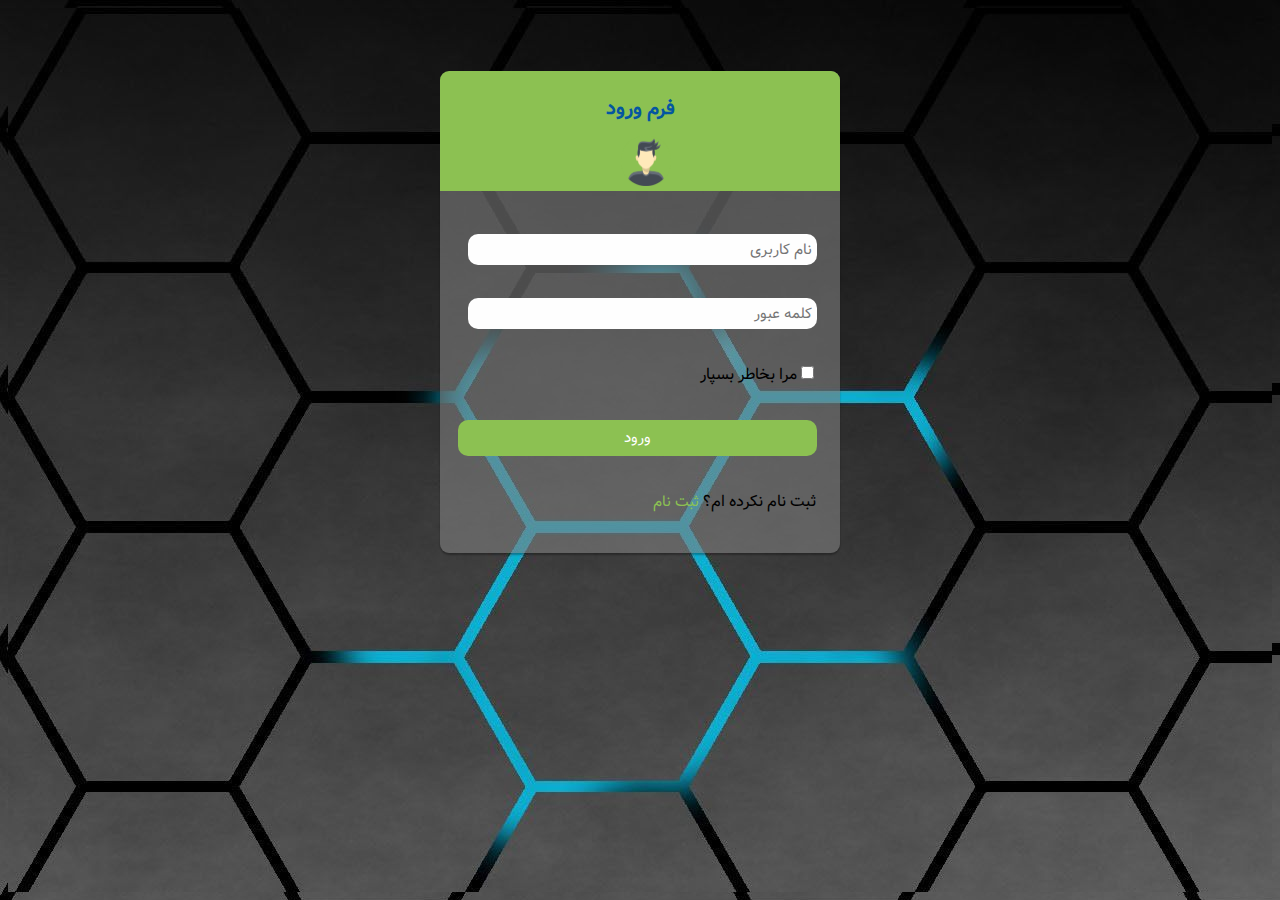
<file: login.html>
<html lang="en">
  <head>
    <meta charset="UTF-8" />
    <meta http-equiv="X-UA-Compatible" content="IE=edge" />
    <meta name="viewport" content="width=device-width, initial-scale=1.0" />
    <link rel="stylesheet" href="css/login-style.css" type="text/css" />
    <script src="js/script.js"></script>
    <title>Document</title>
  </head>
  <body>
    <br /><br />
    <div class="login-card">
      <div class="login-head">
        <h1>فرم ورود</h1>
        <img src="img/avatar.png" alt="logo" class="avatar" />
      </div>
      <div class="log-body" dir="rtl">
        <form action="#" method="GET">
          <table width="200" border="0" align="center">
            <tr>
              <td>
                <input
                  type="text"
                  name="loginid"
                  class="log-user"
                  id="username"
                  placeholder="نام کاربری"
                />
              </td>
            </tr>
            <tr>
              <td>&nbsp;</td>
            </tr>
            <tr>
              <td>
                <input
                  type="password"
                  name="pass"
                  class="log-pass"
                  id="password"
                  placeholder="کلمه عبور"
                />
              </td>
            </tr>
            <tr>
              <td>&nbsp;</td>
            </tr>
            <tr>
              <td>
                <input
                  type="checkbox"
                  name="remmeber"
                  value="Remmeber Mex"
                />مرا بخاطر بسپار
              </td>
            </tr>
            <tr>
              <td>&nbsp;</td>
            </tr>
            <td>
              <input
                type="button"
                name="login"
                class="login-submit"
                value="ورود"
                id="submit"
                onclick="validate()"
              />
            </td>
            <tr>
              <td>&nbsp;</td>
            </tr>
            <tr>
              <td>
                ثبت نام نکرده ام؟
                <a href="index.html" rel="register"> ثبت نام </a>
              </td>
            </tr>
          </table>
        </form>
      </div>
    </div>
  </body>
</html>
</file>
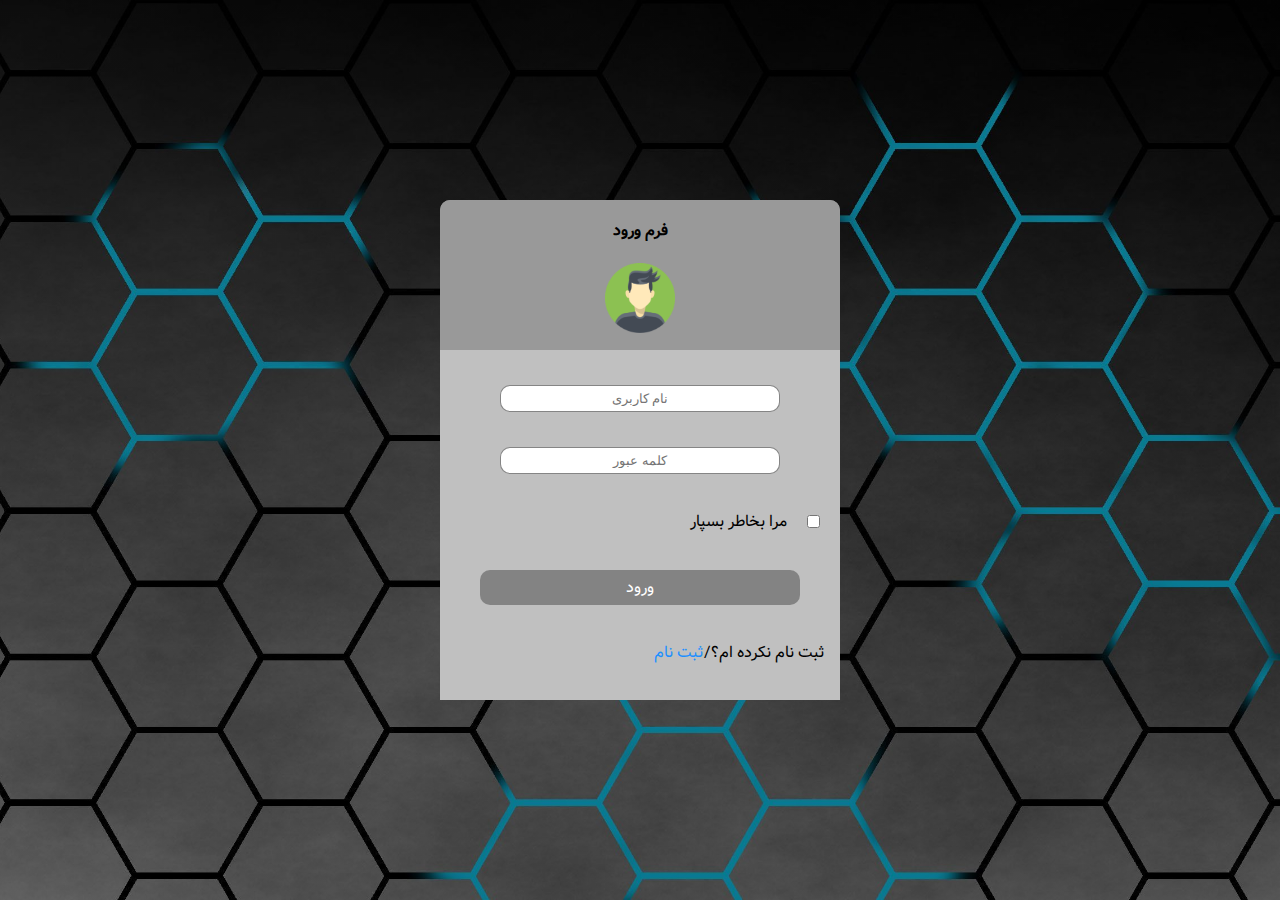
<file: login2.html>
<!DOCTYPE html>
<html lang="en">
  <head>
    <meta charset="UTF-8" />
    <meta http-equiv="X-UA-Compatible" content="IE=edge" />
    <meta name="viewport" content="width=device-width, initial-scale=1.0" />
    <title>lohin page</title>
    <style>
      @font-face {
        font-family: "vazir";
        src: url("../fonts/Vazir.eot");
        src: url("../fonts/Vazir.eot#iefix") format("embedded-opentype"),
          url("../fonts/Vazir.woff") format(".woff"),
          url("../fonts/Vazir.woff2") format(".woff2"),
          url("../fonts/Vazir.ttf") format("truetype");
      }
      *,
      *::after,
      *::before {
        margin: 0;
        padding: 0;
        box-sizing: border-box;
      }
      html {
        direction: rtl;
        font-family: "vazir", Arial, Helvetica, sans-serif;
      }
      a {
        text-decoration: none;
      }
      body {
        background: linear-gradient(
            to top,
            rgba(0, 0, 0, 0.3),
            rgba(0, 0, 0, 0.3)
          ),
          url("img/header.jpg") no-repeat right center;
        background-size: cover;
        width: 100%;
        height: 100vh;
        display: flex;
        align-items: center;
        justify-content: center;
      }
      .login-card {
        width: 400px;
        height: 500px;
        background-color: white;
        border-radius: 10px 10px 0 0;
      }
      .header {
        width: 100%;

        height: 150px;
        display: flex;
        flex-direction: column;
        justify-content: center;
        align-items: center;
        background-color: rgba(51, 51, 51, 0.5);
        border-radius: 10px 10px 0 0;
      }
      .header h1 {
        font-size: 16px;
      }
      .header h1,
      .header img {
        margin: 10px 0;
      }
      img {
        width: 70px;
        height: 70px;
      }
      .main {
        display: flex;
        flex-direction: column;
        justify-content: space-evenly;
        align-items: center;
        height: 350px;
        background-color: silver;
      }
      .main input[type="text"],
      .main input[type="password"] {
        border-radius: 10px;
        width: 70%;
        text-align: center;
        padding: 5px;
        border: 1px solid rgba(51, 51, 51, 0.6);
      }
      .remeber-me {
        width: 100%;
        display: flex;
        flex-direction: row;
        justify-content: flex-start;
        align-items: center;
      }
      .remeber-me input[type="checkbox"] {
        margin: 0 20px;
      }
      .login-submit {
        width: 80%;
        text-align: center;
        background-color: rgba(51, 51, 51, 0.432);
        border-radius: 10px;
        padding: 5px;
        color: white;
      }
      .change {
        display: flex;
        flex-direction: row;
        width: 100%;
        justify-content: flex-start;
        padding: 0px 15px;
      }
      .change a {
        color: dodgerblue;
      }
    </style>
  </head>
  <body>
    <div class="login-card">
      <section class="header">
        <h1>فرم ورود</h1>
        <img src="img/avatar.png" alt="" />
      </section>
      <div class="main">
        <input
          type="text"
          name="loginid"
          class="log-user"
          id="username"
          placeholder="نام کاربری"
        />
        <input
          type="password"
          name="pass"
          class="log-pass"
          id="password"
          placeholder="کلمه عبور"
        />
        <div class="remeber-me">
          <input type="checkbox" name="remmeber" value="Remmeber Mex" />مرا
          بخاطر بسپار
        </div>
        <a name="login" class="login-submit" onclick="validate()"> ورود</a>
        <div class="change">
          <p>ثبت نام نکرده ام؟</p>
          <span>/</span>
          <a href="index.html" rel="register"> ثبت نام </a>
        </div>
      </div>
    </div>
  </body>
</html>
</file>
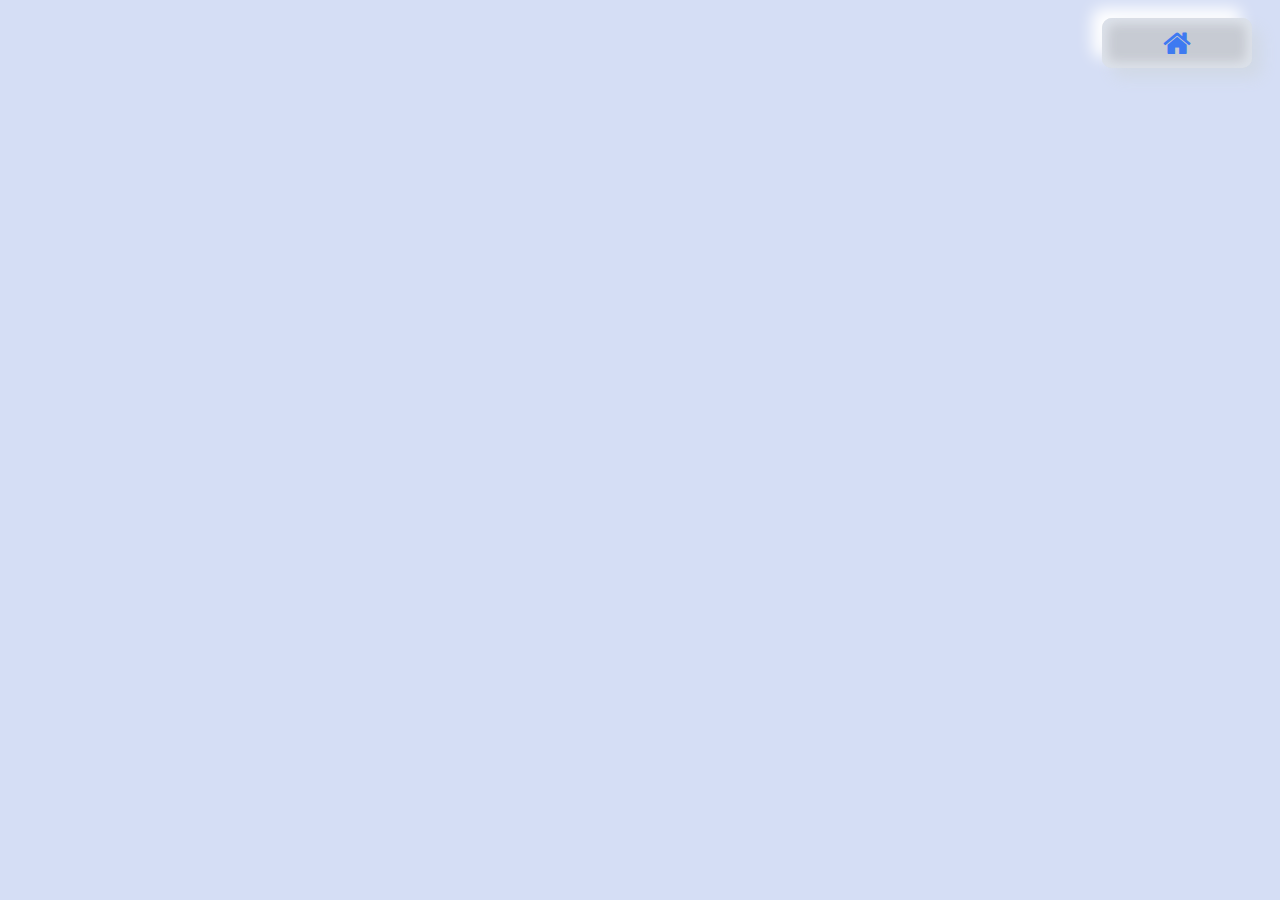
<file: main-items-panel.html>
<html lang="en" dir="rtl">
  <head>
    <meta charset="UTF-8" />
    <meta http-equiv="X-UA-Compatible" content="IE=edge" />
    <meta name="viewport" content="width=device-width, initial-scale=1.0" />
    <link
      rel="stylesheet"
      href="https://cdnjs.cloudflare.com/ajax/libs/font-awesome/4.7.0/css/font-awesome.min.css"
    />
    <link rel="stylesheet" href="css/main-items-panel-style.css" />
    <link rel="stylesheet" href="css/main-style.css" />
    <script src="js/mainscript.js"></script>
    <title>panel button</title>
  </head>
  <body>
    <div>
      <button class="btn-main" id="btn-home" onclick="load_home()">
        <i class="fa fa-home"></i>
      </button>
    </div>
  </body>
</html>
</file>
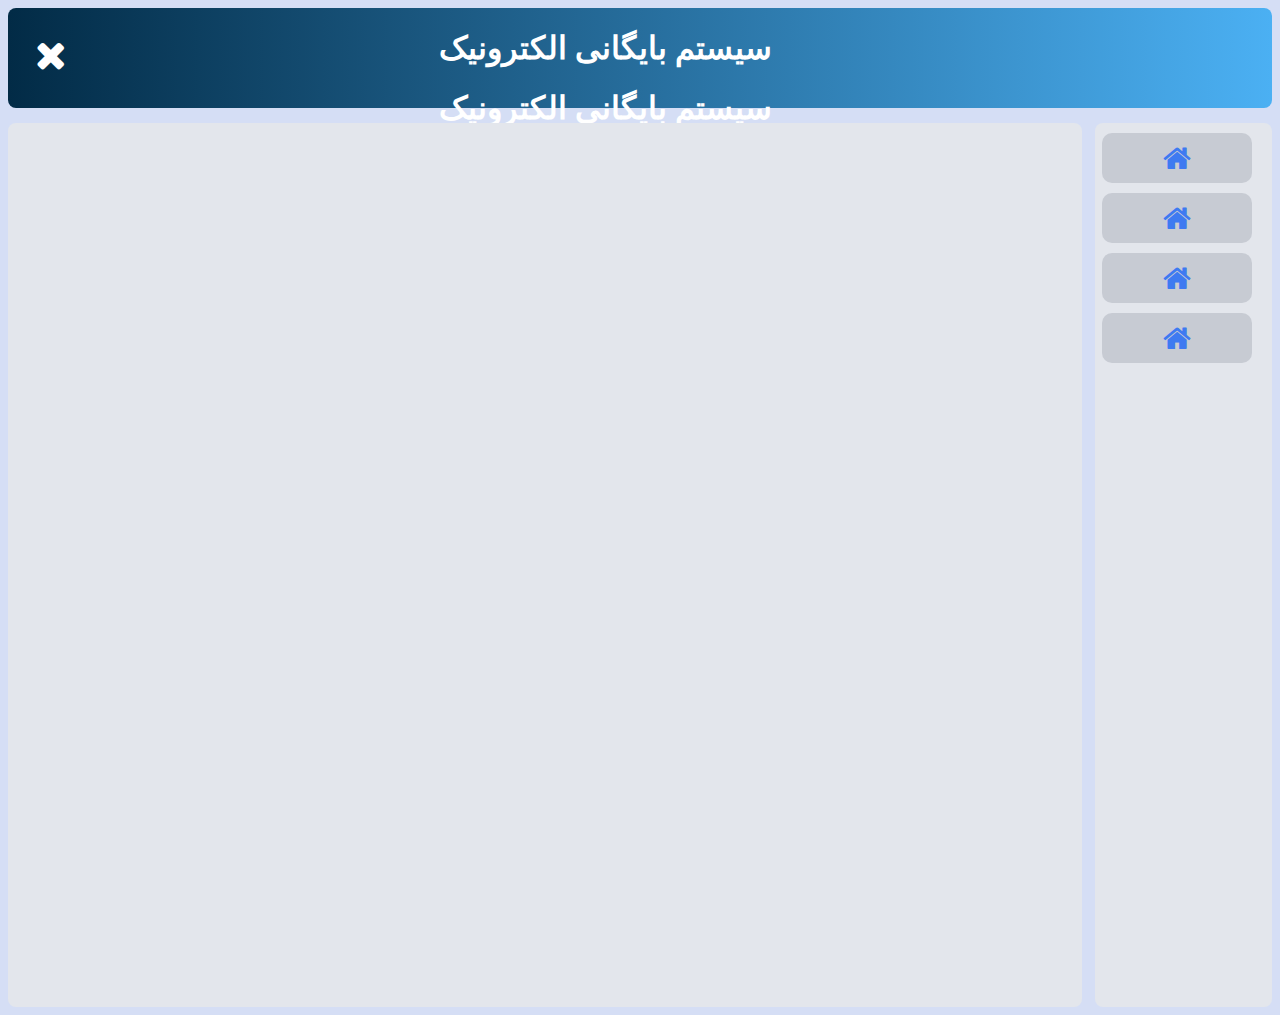
<file: main.html>
<html lang="en" dir="rtl">
  <head>
    <meta charset="UTF-8" />
    <meta http-equiv="X-UA-Compatible" content="IE=edge" />
    <meta name="viewport" content="width=device-width, initial-scale=1.0" />
    <link
      rel="stylesheet"
      href="https://cdnjs.cloudflare.com/ajax/libs/font-awesome/4.7.0/css/font-awesome.min.css"
    />
    <link rel="stylesheet" href="css/main-style.css" />
    <script src="js/mainscript.js"></script>
    <title>صفحه اصلی</title>
  </head>
  <body onload="load_items_panel()">
    <header>
      <div class="parent-div-header">
        <div class="title-header">
          <h1>سیستم بایگانی الکترونیک</h1>
          <h1>سیستم بایگانی الکترونیک</h1>
        </div>
        <a class="exit" id="exit" onclick="exit_app()"
          ><i class="fa fa-close"></i
        ></a>
      </div>
    </header>
    <section>
      <div class="outerDiv">
        <div class="rightDiv">
          <div>
            <button class="btn-main" id="btn-home" onclick="load_home()">
              <i class="fa fa-home"></i>
            </button>
          </div>
          <div>
            <button class="btn-main" id="btn-home" onclick="create_document()">
              <i class="fa fa-home"></i>
            </button>
          </div>
          <div>
            <button class="btn-main" id="btn-home" onclick="load_home()">
              <i class="fa fa-home"></i>
            </button>
          </div>
          <div>
            <button class="btn-main" id="btn-home" onclick="load_home()">
              <i class="fa fa-home"></i>
            </button>
          </div>
          <!-- <div class="items">
            <a href="#" onclick="load_home()" class="title"
              ><i class="fa fa-home fa-fw"></i>صفحه اول</a
            >
          </di>
          <div>
            <button class="btn-main" id="btn-home" onclick="load_home()">
              <i class="fa fa-home"></i>
            </button>
          </div>
          <div class="items">
            <a href="#" onclick="create_document()" class="title"
              ><i class="fa fa-file-text fa-fw"></i>ثبت پرونده</a
            >
          </div>
          <div class="items">
            <a href="#" onclick="load_home()" class="title"
              ><i class="fa fa-search fa-fw"></i>جستجوی پرونده</a
            >
          </div> -->
        </div>
        <div class="leftDiv" id="leftDiv"></div>
      </div>
    </section>

    <footer></footer>
  </body>
</html>
</file>
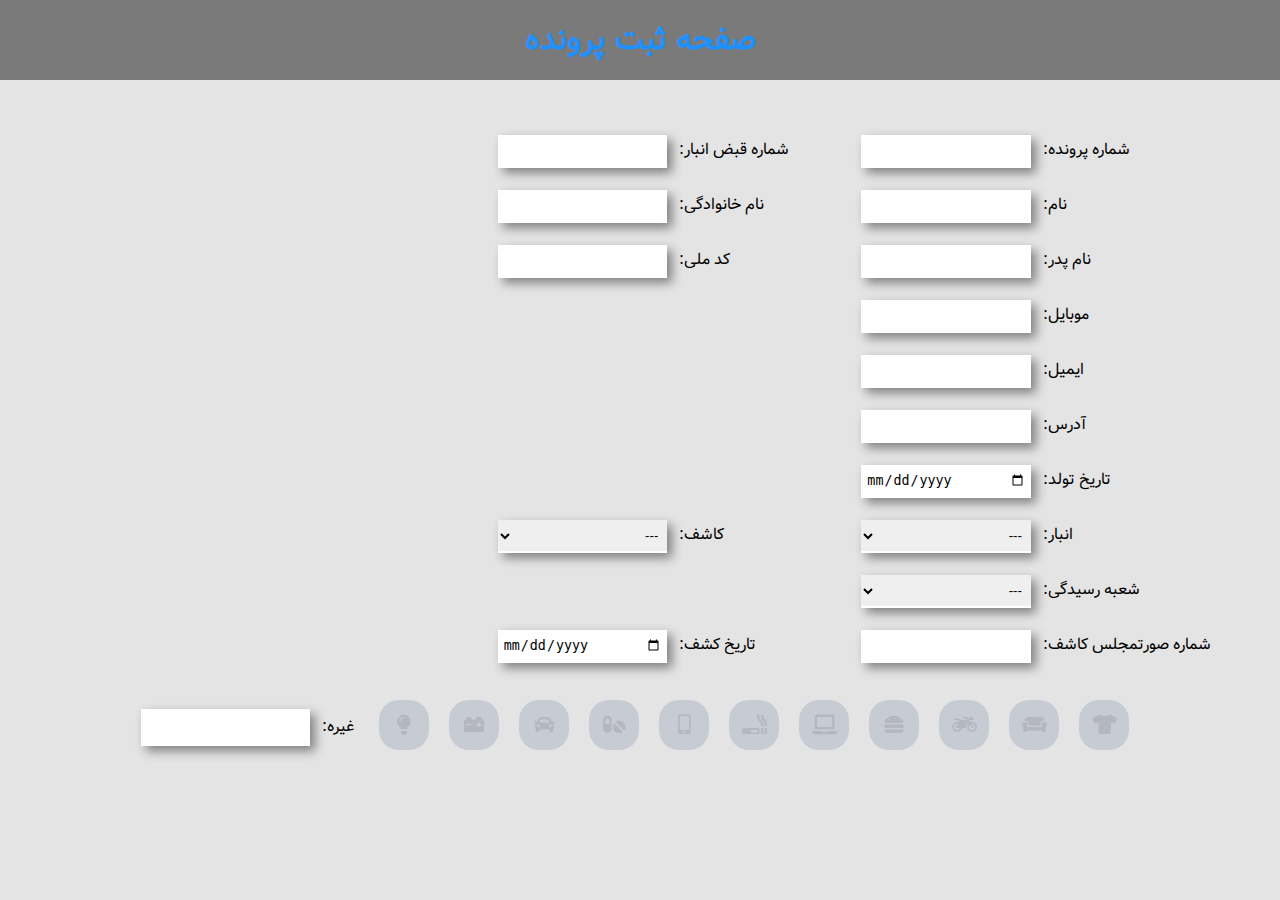
<file: register-document.html>
<html lang="en" dir="rtl">
  <head>
    <meta charset="UTF-8" />
    <meta http-equiv="X-UA-Compatible" content="IE=edge" />
    <meta name="viewport" content="width=device-width, initial-scale=1.0" />
    <title>register3</title>
    <link
      rel="stylesheet"
      href="https://cdnjs.cloudflare.com/ajax/libs/font-awesome/5.15.1/css/all.min.css"
    />
    <link rel="stylesheet" href="css/register-document-style.css" />
  </head>
  <body>
    <!-- header -->
    <header class="header">
      <h1>صفحه ثبت پرونده</h1>
    </header>
    <main class="main container">
      <form action="#" method="POST">
        <div class="container-each-section">
          <!-----------id_number----------->
          <label for="kelasman">شماره پرونده:</label>
          <input
            autofocus
            type="text"
            name="kelasman"
            id="kelasman"
            maxlength="8"
            minlength="8"
            required
          />
          <label for="qabz-anbar">شماره قبض انبار:</label>
          <input
            type="text"
            name="qabz-anbar"
            id="qabz-anbar"
            maxlength="9"
            minlength="9"
            required
          />
        </div>

        <div>
          <!----------------first_Name----------------->
          <label for="first-name">نام:</label>
          <input
            type="text"
            name="first-name"
            id="first-name"
            maxlength="50"
            required
          />
          <!----------------last_Name----------------->
          <label for="last-name">نام خانوادگی:</label>
          <input
            type="text"
            name="last-name"
            id="last-name"
            maxlength="50"
            required
          />
        </div>

        <div>
          <!----------------father_Name----------------->
          <label for="father-name">نام پدر:</label>
          <input
            type="text"
            name="father-name"
            id="father-name"
            maxlength="50"
            required
          />
          <!----------------national-code----------------->
          <label for="nat-code">کد ملی:</label>
          <input
            type="text"
            name="nat-code"
            id="nat-code"
            maxlength="50"
            required
          />
        </div>

        <div>
          <!----------------mobail----------------->
          <label for="mobail">موبایل:</label>
          <input
            type="text"
            name="mobail"
            id="mobail"
            maxlength="50"
            required
          />
        </div>

        <div>
          <!----------------email----------------->
          <label for="email">ایمیل:</label>
          <input type="text" name="email" id="email" maxlength="50" required />
        </div>
        <!----------------address----------------->
        <div>
          <label for="address">آدرس:</label>
          <input
            type="text"
            name="address"
            id="address"
            maxlength="150"
            required
          />
        </div>

        <div>
          <!--------------------------Date Of Birth----------------------------------->
          <label for="">تاریخ تولد:</label>
          <input type="date" class="date" />
        </div>

        <div>
          <!--------------------------storage----------------------------------->
          <label for="storage">انبار:</label>
          <select name="storage" id="storage" class="select">
            <option value="---">---</option>
            <option value="qotb">قطب</option>
            <option value="danehchin">دانه چین</option>
          </select>
          <!--------------------------finder----------------------------------->
          <label for="finder">کاشف:</label>
          <select name="finder" id="finder" class="select">
            <option value="---">---</option>
            <option value="police">نیروی انتظامی</option>
            <option value="samt">صمت</option>
            <option value="olom-pezeshki">علوم پزشکی</option>
            <option value="tazirat">تعزیرات</option>
          </select>
        </div>
        <!--------------------------branch----------------------------------->
        <div>
          <label for="branch">شعبه رسیدگی:</label>
          <select name="branch" id="branch" class="select">
            <option value="---">---</option>
            <option value="arak">اراک</option>
            <option value="saveh">ساوه</option>
            <option value="tafresh">تفرش</option>
            <option value="mahalat">محلات</option>
            <option value="delijan">دلیجان</option>
            <option value="shazand">شازند</option>
            <option value="khomein">خمین</option>
          </select>
        </div>

        <div>
          <!--------------------------Date Of kashf----------------------------------->
          <label for="letter-finder" id="lbl-letter-finder"
            >شماره صورتمجلس کاشف:</label
          >
          <input
            type="text"
            name="letter-number"
            id="letter-number"
            maxlength="8"
            minlength="8"
            required
          />
          <label for="">تاریخ کشف:</label>
          <input type="date" class="date" />
          <!--------------------------letter Of Finder----------------------------------->
        </div>

        <div class="neumorphism-toggles">
          <input type="checkbox" class="neumorphism fa fa-tshirt" />
          <input type="checkbox" class="neumorphism fa fa-couch" />
          <input type="checkbox" class="neumorphism fa fa-motorcycle" />
          <input type="checkbox" class="neumorphism fa fa-hamburger" />
          <input type="checkbox" class="neumorphism fa fa-laptop" />
          <input type="checkbox" class="neumorphism fa fa-smoking" />
          <input type="checkbox" class="neumorphism fa fa-mobile-alt" />
          <input type="checkbox" class="neumorphism fa fa-pills" />
          <input type="checkbox" class="neumorphism fa fa-car" />
          <input type="checkbox" class="neumorphism fa fa-car-battery" />
          <input type="checkbox" class="neumorphism fa fa-lightbulb" />
          <label for="mobail" id="lbl-other">غیره:</label>
          <input type="text" name="other" id="other" maxlength="50" />
        </div>
      </form>
    </main>
  </body>
</html>
</file>
<file: css/login-style.css>
@font-face {
  font-family: "vazir";
  src: url("../fonts/Vazir.eot");
  src: url("../fonts/Vazir.eot#iefix") format("embedded-opentype"),
    url("../fonts/Vazir.woff") format(".woff"),
    url("../fonts/Vazir.woff2") format(".woff2"),
    url("../fonts/Vazir.ttf") format("truetype");
}

html,
body {
  font-family: "vazir", Arial, Helvetica, sans-serif;
  background: url("../img/header.jpg");
}
.login-card {
  width: 400px;
  background-color: rgb(126, 126, 126, 0.6);
  margin: 0 auto;
  border-radius: 120px 9px 9px 9px;
  box-shadow: 0 2px 2px rgba(0, 0, 0, 0.3);
  min-height: 440px;
}

.login-head {
  background: rgb(140, 193, 82);
  width: 400px;
  height: 120px;
  border-radius: 9px 9px 0 0;
}

.login-head h1 {
  text-align: center;
  color: #0456a1;
  font-weight: 700px;
  font-size: 20px;
  font-family: "vazir";
  line-height: 27px;
  padding-top: 24px;
}

.avatar {
  padding-left: 181px;
  width: 50px;
  height: 50px;
}

.log-body {
  padding: 40px 20px 20px 20px;
}

.log-user {
  background: #fefefe;
  color: #999999;
  border-radius: 10px;
  width: 349px;
  height: 31px;
  padding: 5px;
  font-weight: 700px;
  font-size: 15px;
  border: none;
  font-family: "vazir";
}

.log-pass {
  background: #fefefe;
  color: #999999;
  border-radius: 10px;
  width: 349px;
  height: 31px;
  padding: 5px;
  font-weight: 700px;
  font-size: 15px;
  border: none;
  font-family: "vazir";
}

.login-submit {
  background: #8cc152;
  border: none;
  border-radius: 10px;
  width: 359px;
  height: 36px;
  cursor: pointer;
  font-weight: 700px;
  font-size: 15px;
  font-family: "vazir";
  color: #ffffff;
}

.log-body a {
  text-decoration: none;
  color: #8cc152;
  font-weight: 900px;
  font-size: 15px;
  line-height: 21px;
}
</file>
<file: css/main-items-panel-style.css>
.btn-main {
    position: relative;
    /* -webkit-appearance: none; */
    width: 150px;
    height: 50px;
    margin: 20px;
    background-color: #c7cbd3;
    box-shadow: 10px 10px 15px rgb(209, 217, 230, 1),
      -10px -10px 15px rgba(255, 255, 255, 1),
      inset 0 0 15px rgb(209, 217, 230, 1), inset 0 0 15px rgba(255, 255, 255, 1);
    border-radius: 10px;
    border: 0;
    color: #3e7af1;
    font-size: 30px;
  }
</file>
<file: css/main-style.css>
@font-face {
  font-family: "vazir";
  src: url("../fonts/Vazir.eot");
  src: url("../fonts/Vazir.eot#iefix") format("embedded-opentype"),
    url("../fonts/Vazir.woff") format(".woff"),
    url("../fonts/Vazir.woff2") format(".woff2"),
    url("../fonts/Vazir.ttf") format("truetype"),
    /* font-family: "IranNastaliq"; */
      /* src: url('../fonts/IranNastaliq.eot?#') format('eot'), */
      /* src: url("../fonts/IranNastaliq.eot");
  src: url("../fonts/IranNastaliq.eot?#") format("embedded-opentype"), */
      url("../fonts/IranNastaliq.ttf") format("truetype"),
    url("../fonts/IranNastaliq.woff") format("woff");
}

html,
body {
  font-family: "vazir", Arial, Helvetica, sans-serif;
  background-color: rgb(213, 222, 245);
}
header {
  height: 100px;
  margin-bottom: 15px;
  background: linear-gradient(to left, #4bb0f3, #022b46);
  /* background: url("../img/header.jpg"); */
  border-radius: 8px;
}

.title-header {
  height: 100%;
  width: 85%;
  float: right;
}

.exit {
  color: #ffffff;
  font-size: 40px;
  float: left;
  padding: 27px;
  opacity: 1;
  cursor: pointer;
  z-index: 1000000;
}
.exit:hover {
  color: red;
  font-size: 55px;
  padding: 22px;
  transition: 0.5s;
}

h1 {
  padding-right: 500px;
  color: #fff;
  /* text-shadow: 1px 1px; */
  font-family: "IranNastaliq";
}
.title {
  color: #ffffff;
  align-items: center;
  text-decoration: none;
  margin: 20px 15px;
}
.title:hover {
  color: #022b46;
  transition: 1.5s;
  padding-right: 5px;
}

.btn-main {
  position: relative;
  /* -webkit-appearance: none; */
  width: 150px;
  height: 50px;
  margin: 10px 20px 0px 20px;
  background-color: #c7cbd3;
  /* box-shadow: 10px 10px 15px rgb(209, 217, 230, 1),
    -10px -10px 15px rgba(255, 255, 255, 1),
    inset 0 0 15px rgb(209, 217, 230, 1), inset 0 0 15px rgba(255, 255, 255, 1); */
  border-radius: 10px;
  border: 0;
  color: #3e7af1;
  font-size: 30px;
}

.outerDiv {
  background-color: rgb(213, 222, 245);
  color: #fff;
  height: 100%;
  width: 100%;
}

.leftDiv {
  background-color: #e3e6ec;
  color: #000;
  height: 100%;
  width: 85%;
  float: left;
  border-radius: 8px;
}

.rightDiv {
  background-color: #e3e6ec;
  color: rgb(238, 30, 30);
  height: 100%;
  width: 14%;
  float: right;
  border-radius: 8px;
}

object {
  border-radius: 8px;
  width: 100%;
  height: 100%;
}
.items {
  margin: 20px 10px;
  height: 30px;
  border-bottom: 1px solid black;
}
</file>
<file: css/register-document-style.css>
@font-face {
  font-family: "vazir";
  src: url("../fonts/Vazir.eot");
  src: url("../fonts/Vazir.eot#iefix") format("embedded-opentype"),
    url("../fonts/Vazir.woff") format(".woff"),
    url("../fonts/Vazir.woff2") format(".woff2"),
    url("../fonts/Vazir.ttf") format("truetype");
}
html {
  direction: rtl;
  font-family: "vazir", Arial, Helvetica, sans-serif;
  background-color: rgba(221, 221, 221, 0.8);
}

*,
*::after,
*::before {
  margin: 0;
  padding: 0;
  box-sizing: border-box;
}

a {
  text-decoration: none;
}
ul,
li {
  list-style: none;
}

.container {
  max-width: 1200px;
  margin: 0 auto;
  padding: 0 15px;
}

h1 {
  width: 100%;
  text-align: center;
  color: dodgerblue;
}
.header {
  width: 100%;
  height: 80px;
  background-color: rgba(51, 51, 51, 0.6);
  display: flex;
  justify-content: center;
  align-items: center;
}
/* main  */
form {
  margin: 50px 0;
}
.main {
  padding: 0 15px;
  height: calc(100vh - 180px);
}

input[name="address"],
input[name="email"] {
  transition: all 0.8s;
}

input[name="address"]:focus,
input[name="email"]:focus {
  width: 50%;
}
fieldset {
  margin: 10px 0;
}
legend {
  margin-right: 50px;
}
div {
  margin: 10px 0;
  display: flex;
  flex-wrap: wrap;
}
label {
  width: 180px;
  text-align: left;
  height: 2em;
  display: block;
  margin: 5px 7px 0px 0;
  border: none;
  padding: 2px 5px;
  transition: 1s;
  outline: none;
  height: 2.5em;
}

input[type="text"],
input[type="date"],
select,
option {
  width: 14.5%;
  display: block;
  margin: 5px 7px 0px 0;
  border: none;
  padding: 2px 5px;
  border-bottom: 2px solid white;
  box-shadow: 5px 5px 10px grey;
  transition: 1s;
  outline: none;
  height: 2.5em;
}
input[name="address"]:focus,
input[name="email"]:focus {
  width: 60%;
}
@media (max-width: 500px) {
  input[type],
  select {
    width: 35%;
    margin: 5px 0;
  }
  input[name="address"],
  input[name="email"] {
    transition: all 0.8s;
  }

  input[name="address"]:focus,
  input[name="email"]:focus {
    width: 81.5%;
  }
}

.neumorphism-toggles {
  margin-top: 20px;
  display: flex;
  justify-content: center;
  align-items: center;
}

.neumorphism-toggles > input[type="checkbox"].neumorphism {
  position: relative;
  -webkit-appearance: none;
  width: 50px;
  height: 50px;
  margin: 10px;
  background-color: #c7cbd3;
  box-shadow: 10px 10px 15px rgba(209, 217, 230, 1),
    -10px -10px 15px rgba(255, 255, 255, 1) rgba(209, 217, 230, 1),
    inset 0 0 15px rgba(255, 255, 255, 1);
  border-radius: 20px;
  outline: none;
  cursor: pointer;
  transition: all 0.3s ease-in-out;
}

.neumorphism-toggles > input[type="checkbox"].neumorphism:checked {
  box-shadow: 0 0 15px rgba(209, 217, 230, 1), 0 0 15px rgba(255, 255, 255, 1),
    inset 10 10 15px rgba(209, 217, 230, 1),
    inset -10 -10 15px rgba(255, 255, 255, 1);
}

.neumorphism-toggles > input[type="checkbox"].neumorphism::before {
  /* font-family: "font Awesome 5 Free"; */
  font-weight: 900;
  font-size: 20px;
  color: rgba(0, 0, 0, 0.1);
  position: absolute;
  left: 50%;
  top: 50%;
  transform: translate(-50%, -50%);
  transition: all 0.3 ease-in-out;
}
.neumorphism-toggles > input[type="checkbox"].neumorphism:checked::before {
  color: #9c1de7;
}

#lbl-other {
  margin-right: 10px;
  width: auto;
  height: 2em;
}
#other {
  height: 2.5em;
  font-size: 15px;
  display: block;
  margin-top: 5px;
  border: none;
  padding: 2px 5px;
  border-bottom: 2px solid white;
  box-shadow: 5px 5px 10px grey;
  transition: 1s;
  outline: none;
}
</file>
